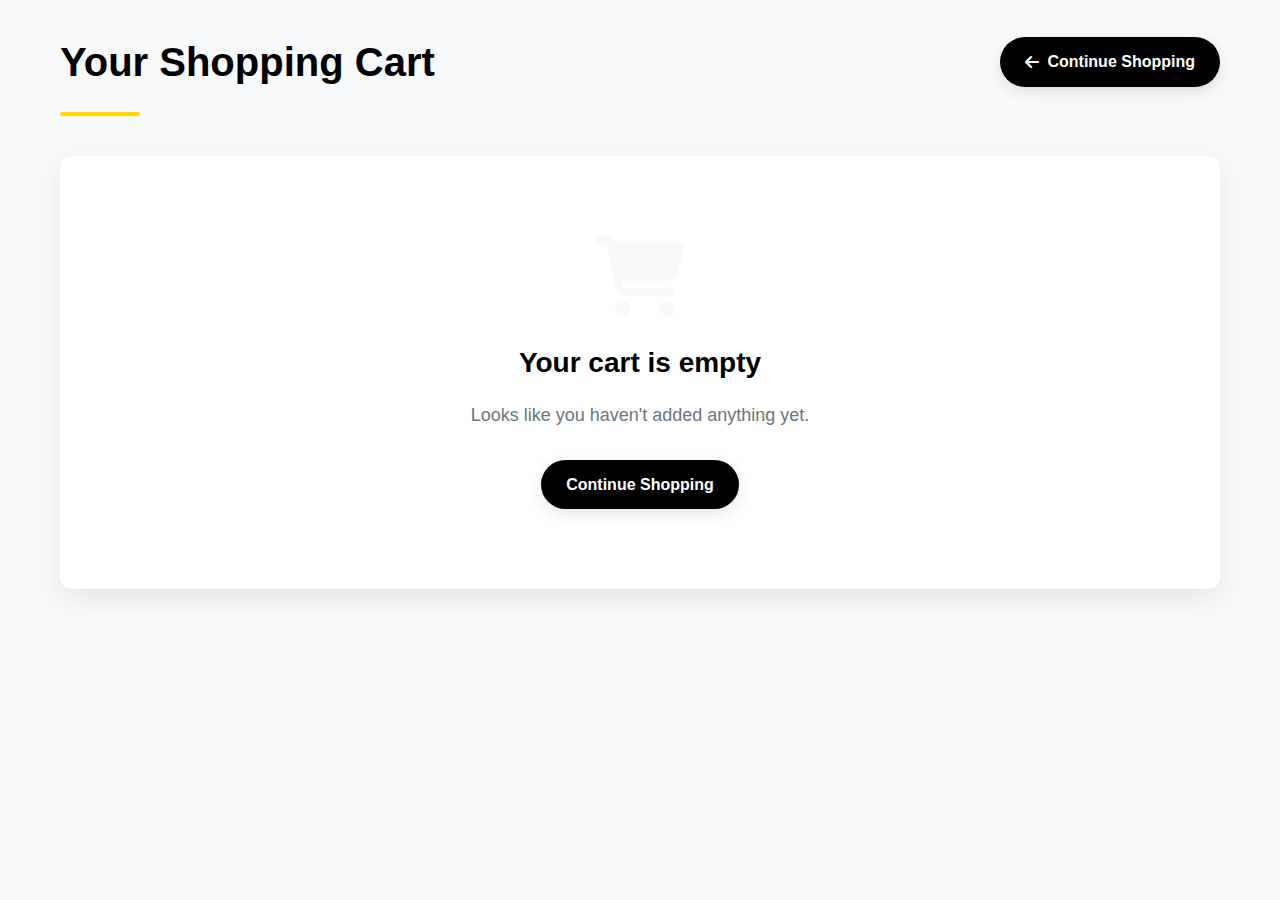
<file: shopping-cart/cart.html>
<!DOCTYPE html>
<html lang="en">
<head>
    <meta charset="UTF-8">
    <meta name="viewport" content="width=device-width, initial-scale=1.0">
    <title>Shopping Cart - ShopEasy</title>
    <link rel="stylesheet" href="https://cdnjs.cloudflare.com/ajax/libs/font-awesome/6.4.0/css/all.min.css">
    <style>
        :root {
            --primary: #000000;
            --secondary: #FFD700; /* Gold */
            --accent: #4A90E2;
            --light: #F8F9FA;
            --dark: #212529;
            --gray: #6C757D;
            --success: #28A745;
            --danger: #DC3545;
            --border-radius: 12px;
            --shadow: 0 10px 30px rgba(0, 0, 0, 0.08);
            --transition: all 0.3s ease;
        }

        * {
            margin: 0;
            padding: 0;
            box-sizing: border-box;
        }

        body {
            font-family: 'Inter', -apple-system, BlinkMacSystemFont, 'Segoe UI', Roboto, sans-serif;
            background-color: #f8f9fa;
            color: var(--dark);
            line-height: 1.6;
        }

        .container {
            max-width: 1200px;
            margin: 0 auto;
            padding: 30px 20px;
        }

        /* Enhanced Header */
        .cart-header {
            display: flex;
            justify-content: space-between;
            align-items: center;
            margin-bottom: 40px;
            padding-bottom: 20px;
            border-bottom: 2px solid var(--light);
        }

        .cart-title {
            font-size: 2.5rem;
            font-weight: 800;
            color: var(--primary);
            position: relative;
        }

        .cart-title::after {
            content: '';
            position: absolute;
            bottom: -22px;
            left: 0;
            width: 80px;
            height: 4px;
            background: var(--secondary);
            border-radius: 2px;
        }

        .continue-shopping {
            background: var(--primary);
            color: white;
            border: none;
            padding: 12px 25px;
            border-radius: 30px;
            font-weight: 600;
            text-decoration: none;
            display: inline-flex;
            align-items: center;
            gap: 8px;
            transition: var(--transition);
            box-shadow: 0 5px 15px rgba(0, 0, 0, 0.1);
        }

        .continue-shopping:hover {
            background: var(--secondary);
            color: var(--primary);
            transform: translateY(-2px);
            box-shadow: 0 8px 20px rgba(0, 0, 0, 0.15);
        }

        /* Enhanced Cart Layout */
        .cart-container {
            display: grid;
            grid-template-columns: 2fr 1fr;
            gap: 40px;
            margin-bottom: 40px;
        }

        @media (max-width: 992px) {
            .cart-container {
                grid-template-columns: 1fr;
                gap: 30px;
            }
        }

        /* Enhanced Cart Items */
        .cart-items {
            background: #ffffff;
            border-radius: var(--border-radius);
            padding: 30px;
            box-shadow: var(--shadow);
        }

        .cart-item {
            display: flex;
            align-items: center;
            gap: 20px;
            padding: 25px 0;
            border-bottom: 1px solid var(--light);
            position: relative;
            transition: var(--transition);
        }

        .cart-item:last-child {
            border-bottom: none;
        }

        .cart-item:hover {
            background-color: #fafafa;
            border-radius: var(--border-radius);
            padding: 25px;
        }

        .item-image-wrapper {
            width: 120px;
            height: 120px;
            border-radius: var(--border-radius);
            overflow: hidden;
            flex-shrink: 0;
            background: var(--light);
            display: flex;
            align-items: center;
            justify-content: center;
            box-shadow: 0 5px 15px rgba(0, 0, 0, 0.05);
        }

        .item-image-wrapper img {
            width: 100%;
            height: 100%;
            object-fit: cover;
        }

        .item-details {
            flex-grow: 1;
        }

        .item-details h3 {
            font-size: 18px;
            color: var(--primary);
            margin-bottom: 10px;
            font-weight: 700;
        }

        .item-price {
            font-size: 20px;
            color: var(--secondary);
            font-weight: 700;
            margin-bottom: 15px;
        }

        .quantity-control {
            display: flex;
            align-items: center;
            gap: 15px;
            background-color: var(--light);
            padding: 8px 16px;
            border-radius: 30px;
            width: fit-content;
        }

        .quantity-btn {
            background-color: var(--primary);
            color: #ffffff;
            border: none;
            width: 32px;
            height: 32px;
            border-radius: 50%;
            display: flex;
            align-items: center;
            justify-content: center;
            cursor: pointer;
            font-size: 14px;
            font-weight: bold;
            transition: var(--transition);
        }

        .quantity-btn:hover {
            background-color: var(--secondary);
            color: var(--primary);
            transform: scale(1.1);
        }

        .quantity {
            font-size: 16px;
            font-weight: 600;
            min-width: 30px;
            text-align: center;
        }

        .remove-item {
            color: var(--danger);
            font-size: 18px;
            cursor: pointer;
            padding: 10px;
            transition: var(--transition);
            border-radius: 50%;
        }

        .remove-item:hover {
            background-color: rgba(220, 53, 69, 0.1);
            transform: scale(1.2);
        }

        /* Enhanced Cart Summary */
        .cart-summary {
            background: #ffffff;
            border-radius: var(--border-radius);
            padding: 30px;
            box-shadow: var(--shadow);
            height: fit-content;
            position: sticky;
            top: 30px;
        }

        .cart-summary h2 {
            color: var(--primary);
            font-size: 24px;
            margin-bottom: 25px;
            font-weight: 700;
            text-align: center;
            position: relative;
            padding-bottom: 15px;
        }

        .cart-summary h2::after {
            content: '';
            position: absolute;
            bottom: 0;
            left: 50%;
            transform: translateX(-50%);
            width: 60px;
            height: 3px;
            background: var(--secondary);
        }

        .summary-line {
            display: flex;
            justify-content: space-between;
            align-items: center;
            margin-bottom: 15px;
            font-size: 16px;
        }

        .summary-line.total {
            border-top: 2px solid var(--light);
            padding-top: 15px;
            margin-top: 20px;
            font-size: 18px;
        }

        .summary-value {
            font-weight: 600;
            color: var(--primary);
        }

        .total-value {
            color: var(--secondary);
            font-size: 24px;
            font-weight: 700;
        }

        .checkout-btn {
            width: 100%;
            background: var(--secondary);
            color: var(--primary);
            border: none;
            padding: 16px;
            border-radius: var(--border-radius);
            font-size: 18px;
            font-weight: 700;
            cursor: pointer;
            margin-top: 25px;
            transition: var(--transition);
            display: flex;
            justify-content: center;
            align-items: center;
            gap: 10px;
            box-shadow: 0 5px 15px rgba(255, 215, 0, 0.3);
        }

        .checkout-btn:hover {
            transform: translateY(-3px);
            box-shadow: 0 10px 25px rgba(255, 215, 0, 0.4);
        }

        /* Enhanced Promo Code Section */
        .promo-code-section {
            background: #ffffff;
            border-radius: var(--border-radius);
            padding: 30px;
            margin-bottom: 40px;
            box-shadow: var(--shadow);
            display: flex;
            gap: 15px;
            align-items: center;
        }

        #promo-code-input {
            flex-grow: 1;
            padding: 14px 20px;
            border: 2px solid var(--light);
            border-radius: var(--border-radius);
            font-size: 16px;
            transition: var(--transition);
        }

        #promo-code-input:focus {
            outline: none;
            border-color: var(--secondary);
            box-shadow: 0 0 0 3px rgba(255, 215, 0, 0.1);
        }

        #apply-promo-btn {
            background-color: var(--primary);
            color: #ffffff;
            border: none;
            padding: 14px 25px;
            border-radius: var(--border-radius);
            font-weight: 600;
            cursor: pointer;
            transition: var(--transition);
        }

        #apply-promo-btn:hover {
            background-color: var(--secondary);
            color: var(--primary);
            transform: translateY(-2px);
        }

        #promo-message {
            margin-top: 15px;
            padding: 12px;
            border-radius: var(--border-radius);
            font-weight: 600;
            text-align: center;
        }

        .success {
            background-color: rgba(40, 167, 69, 0.1);
            color: var(--success);
            border: 1px solid rgba(40, 167, 69, 0.2);
        }

        .error {
            background-color: rgba(220, 53, 69, 0.1);
            color: var(--danger);
            border: 1px solid rgba(220, 53, 69, 0.2);
        }

        /* Enhanced Checkout Form */
        .checkout-form-section {
            background: #ffffff;
            border-radius: var(--border-radius);
            padding: 40px;
            box-shadow: var(--shadow);
        }

        .checkout-form-section h2 {
            color: var(--primary);
            font-size: 28px;
            margin-bottom: 30px;
            text-align: center;
            font-weight: 700;
            position: relative;
            padding-bottom: 15px;
        }

        .checkout-form-section h2::after {
            content: '';
            position: absolute;
            bottom: 0;
            left: 50%;
            transform: translateX(-50%);
            width: 80px;
            height: 3px;
            background: var(--secondary);
        }

        .customer-info-form {
            display: grid;
            grid-template-columns: repeat(auto-fit, minmax(300px, 1fr));
            gap: 25px;
        }

        .form-group {
            display: flex;
            flex-direction: column;
        }

        .form-group label {
            font-weight: 600;
            color: var(--primary);
            margin-bottom: 10px;
            font-size: 16px;
        }

        .form-group input {
            padding: 14px 18px;
            border: 2px solid var(--light);
            border-radius: var(--border-radius);
            font-size: 16px;
            transition: var(--transition);
            background-color: #ffffff;
        }

        .form-group input:focus {
            outline: none;
            border-color: var(--secondary);
            box-shadow: 0 0 0 3px rgba(255, 215, 0, 0.1);
        }

        .form-group input:invalid {
            border-color: var(--danger);
        }

        .submit-btn {
            grid-column: 1 / -1;
            background: var(--secondary);
            color: var(--primary);
            border: none;
            padding: 16px;
            border-radius: var(--border-radius);
            font-size: 18px;
            font-weight: 700;
            cursor: pointer;
            margin-top: 20px;
            transition: var(--transition);
            display: flex;
            justify-content: center;
            align-items: center;
            gap: 10px;
            box-shadow: 0 5px 15px rgba(255, 215, 0, 0.3);
        }

        .submit-btn:hover {
            transform: translateY(-3px);
            box-shadow: 0 10px 25px rgba(255, 215, 0, 0.4);
        }

        /* Enhanced Empty Cart State */
        .empty-cart {
            text-align: center;
            padding: 80px 30px;
            background: #ffffff;
            border-radius: var(--border-radius);
            box-shadow: var(--shadow);
            grid-column: 1 / -1;
        }

        .empty-cart i {
            font-size: 5rem;
            color: var(--light);
            margin-bottom: 25px;
        }

        .empty-cart h3 {
            color: var(--primary);
            font-size: 28px;
            margin-bottom: 15px;
            font-weight: 700;
        }

        .empty-cart p {
            color: var(--gray);
            font-size: 18px;
            margin-bottom: 30px;
        }

        /* Loading Animation */
        .loading {
            opacity: 0.6;
            pointer-events: none;
        }

        .spinner {
            border: 2px solid #f3f3f3;
            border-top: 2px solid var(--secondary);
            border-radius: 50%;
            width: 20px;
            height: 20px;
            animation: spin 1s linear infinite;
            margin: 0 auto;
        }

        @keyframes spin {
            0% { transform: rotate(0deg); }
            100% { transform: rotate(360deg); }
        }

        /* Mobile Responsiveness */
        @media (max-width: 768px) {
            .cart-header {
                flex-direction: column;
                align-items: flex-start;
                gap: 20px;
            }
            
            .cart-item {
                flex-direction: column;
                align-items: flex-start;
                gap: 15px;
                text-align: center;
            }
            
            .item-image-wrapper {
                align-self: center;
            }
            
            .quantity-control {
                align-self: center;
            }
            
            .remove-item {
                position: absolute;
                top: 20px;
                right: 0;
            }
            
            .promo-code-section {
                flex-direction: column;
                align-items: stretch;
            }
            
            .customer-info-form {
                grid-template-columns: 1fr;
            }
        }

        @media (max-width: 576px) {
            .container {
                padding: 20px 15px;
            }
            
            .cart-title {
                font-size: 2rem;
            }
            
            .cart-items, .cart-summary, .promo-code-section, .checkout-form-section {
                padding: 20px;
            }
            
            .checkout-form-section {
                padding: 25px 20px;
            }
        }
    </style>
</head>
<body>
    <div class="container">
        <div class="cart-header">
            <h1 class="cart-title">Your Shopping Cart</h1>
            <a href="category.html" class="continue-shopping">
                <i class="fas fa-arrow-left"></i> Continue Shopping
            </a>
        </div>
        
        <div class="cart-container" id="cart-container">
            <!-- Cart items will be dynamically inserted here -->
        </div>

        <div class="promo-code-section">
            <input type="text" id="promo-code-input" placeholder="Enter promo code">
            <button id="apply-promo-btn">Apply</button>
        </div>
        <div id="promo-message"></div>

        <section class="checkout-form-section">
            <h2>Customer Information</h2>
            <form class="customer-info-form" id="customer-form">
                <div class="form-group">
                    <label for="full-name">Full Name *</label>
                    <input type="text" id="full-name" name="full-name" required>
                </div>
                <div class="form-group">
                    <label for="email">Email Address *</label>
                    <input type="email" id="email" name="email" required>
                </div>
                <div class="form-group">
                    <label for="phone">Phone Number *</label>
                    <input type="tel" id="phone" name="phone" required>
                </div>
                <div class="form-group">
                    <label for="address">Shipping Address *</label>
                    <input type="text" id="address" name="address" required>
                </div>
                <div class="form-group">
                    <label for="city">City *</label>
                    <input type="text" id="city" name="city" required>
                </div>
                <div class="form-group">
                    <label for="zip-code">Zip/Postal Code *</label>
                    <input type="text" id="zip-code" name="zip-code" required>
                </div>
                <div class="form-group">
                    <label for="country">Country *</label>
                    <input type="text" id="country" name="country" required>
                </div>
                <button type="submit" class="submit-btn">
                    <i class="fas fa-lock"></i> Proceed to Payment
                </button>
            </form>
        </section>
    </div>

    <script>
        // Enhanced JavaScript for cart page
        document.addEventListener('DOMContentLoaded', function() {
            // --- DATA & CONFIG ---
            let cart = {
                items: JSON.parse(localStorage.getItem('cart')) || [],
                shipping: 2000,
                discount: 0
            };

            const promoCodes = {
                'SAVE10': 0.10,
                'WELCOME20': 0.20,
                'NEWUSER': 0.50,
                'STUDENT': 0.25
            };

            // --- HELPER FUNCTIONS ---
            function saveCartToStorage() {
                localStorage.setItem('cart', JSON.stringify(cart.items));
            }

            function formatCurrency(amount) {
                return `₦${Math.round(amount).toLocaleString()}`;
            }

            // --- CORE LOGIC ---
            function calculateTotals() {
                const subtotal = cart.items.reduce((sum, item) => sum + (item.price * item.quantity), 0);
                const discountAmount = subtotal * cart.discount;
                const total = subtotal - discountAmount + cart.shipping;
                return { subtotal, discountAmount, total };
            }

            function updateSummary() {
                const { subtotal, discountAmount, total } = calculateTotals();
                
                document.querySelector('.subtotal').textContent = formatCurrency(subtotal);
                document.querySelector('.shipping').textContent = formatCurrency(cart.shipping);
                document.querySelector('.total-value').textContent = formatCurrency(total);
                
                const existingDiscount = document.querySelector('.discount-line');
                if (cart.discount > 0) {
                    const discountText = `-${formatCurrency(discountAmount)}`;
                    if (!existingDiscount) {
                        const discountLine = document.createElement('div');
                        discountLine.className = 'summary-line discount-line';
                        discountLine.innerHTML = `<p>Discount:</p><p class="summary-value" style="color: var(--success);">${discountText}</p>`;
                        document.querySelector('.summary-line.total').before(discountLine);
                    } else {
                        existingDiscount.querySelector('.summary-value').textContent = discountText;
                    }
                } else if (existingDiscount) {
                    existingDiscount.remove();
                }
            }

            // --- RENDERING ---
            function renderCartItems() {
                const cartItemsContainer = document.getElementById('cart-container');
                cartItemsContainer.innerHTML = ''; // Clear old items

                if (cart.items.length === 0) {
                    showEmptyCart();
                    return;
                }

                // Create cart items section
                const cartItemsHTML = `
                    <div class="cart-items" id="cart-items">
                        ${cart.items.map(item => `
                            <div class="cart-item" data-product-id="${item.id}">
                                <div class="item-image-wrapper">
                                    <img src="${item.image || ''}" alt="${item.name}">
                                </div>
                                <div class="item-details">
                                    <h3>${item.name}</h3>
                                    <p class="item-price">${formatCurrency(item.price)}</p>
                                    <div class="quantity-control">
                                        <button class="quantity-btn minus" aria-label="Decrease quantity">-</button>
                                        <span class="quantity">${item.quantity}</span>
                                        <button class="quantity-btn plus" aria-label="Increase quantity">+</button>
                                    </div>
                                </div>
                                <i class="fas fa-trash-alt remove-item" aria-label="Remove item"></i>
                            </div>
                        `).join('')}
                    </div>

                    <div class="cart-summary">
                        <h2>Order Summary</h2>
                        <div class="summary-line">
                            <p>Subtotal:</p>
                            <p class="summary-value subtotal">${formatCurrency(calculateTotals().subtotal)}</p>
                        </div>
                        <div class="summary-line">
                            <p>Shipping:</p>
                            <p class="summary-value shipping">${formatCurrency(cart.shipping)}</p>
                        </div>
                        <div class="summary-line total">
                            <h3>Total:</h3>
                            <h3 class="summary-value total-value">${formatCurrency(calculateTotals().total)}</h3>
                        </div>
                        <button class="checkout-btn" onclick="scrollToCheckout()">
                            <i class="fas fa-lock"></i> Proceed to Checkout
                        </button>
                    </div>
                `;

                cartItemsContainer.innerHTML = cartItemsHTML;
                
                // RE-ATTACH EVENT LISTENERS AFTER RENDERING
                attachCartEventListeners();
            }

            function showEmptyCart() {
                const cartContainer = document.getElementById('cart-container');
                cartContainer.innerHTML = `
                    <div class="empty-cart">
                        <i class="fas fa-shopping-cart"></i>
                        <h3>Your cart is empty</h3>
                        <p>Looks like you haven't added anything yet.</p>
                        <a href="category.html" class="continue-shopping">Continue Shopping</a>
                    </div>
                `;
                document.querySelector('.promo-code-section').style.display = 'none';
                document.querySelector('.checkout-form-section').style.display = 'none';
            }

            // ATTACH EVENT LISTENERS TO CART BUTTONS
            function attachCartEventListeners() {
                // Plus buttons
                document.querySelectorAll('.quantity-btn.plus').forEach(btn => {
                    btn.addEventListener('click', function(e) {
                        e.preventDefault();
                        const cartItem = this.closest('.cart-item');
                        const productId = cartItem.dataset.productId;
                        
                        const item = cart.items.find(i => String(i.id) === String(productId));
                        if (item) {
                            item.quantity++;
                            saveCartToStorage();
                            renderCartItems();
                            updateSummary();
                        }
                    });
                });

                // Minus buttons
                document.querySelectorAll('.quantity-btn.minus').forEach(btn => {
                    btn.addEventListener('click', function(e) {
                        e.preventDefault();
                        const cartItem = this.closest('.cart-item');
                        const productId = cartItem.dataset.productId;
                        
                        const item = cart.items.find(i => String(i.id) === String(productId));
                        if (item && item.quantity > 1) {
                            item.quantity--;
                            saveCartToStorage();
                            renderCartItems();
                            updateSummary();
                        }
                    });
                });

                // Remove buttons
                document.querySelectorAll('.remove-item').forEach(btn => {
                    btn.addEventListener('click', function(e) {
                        e.preventDefault();
                        const cartItem = this.closest('.cart-item');
                        const productId = cartItem.dataset.productId;
                        
                        cart.items = cart.items.filter(i => String(i.id) !== String(productId));
                        saveCartToStorage();
                        renderCartItems();
                        updateSummary();
                    });
                });
            }

            // --- ACTION FUNCTIONS ---
            function applyPromoCode() {
                const promoInput = document.getElementById('promo-code-input');
                const promoMessage = document.getElementById('promo-message');
                const code = promoInput.value.trim().toUpperCase();

                if (code && promoCodes[code]) {
                    cart.discount = promoCodes[code];
                    promoMessage.className = 'success';
                    promoMessage.textContent = `Success! ${(cart.discount * 100)}% discount applied.`;
                    promoInput.disabled = true;
                    document.getElementById('apply-promo-btn').textContent = 'Applied';
                    updateSummary();
                } else if (code) {
                    promoMessage.className = 'error';
                    promoMessage.textContent = 'Invalid promo code.';
                } else {
                    promoMessage.className = 'error';
                    promoMessage.textContent = 'Please enter a promo code.';
                }

                // Clear error messages after 3 seconds
                if (promoMessage.className === 'error') {
                    setTimeout(() => {
                        promoMessage.textContent = '';
                        promoMessage.className = '';
                    }, 3000);
                }
            }

            // Scroll to checkout form
            function scrollToCheckout() {
                document.querySelector('.checkout-form-section').scrollIntoView({ 
                    behavior: 'smooth' 
                });
            }

            function handleFormSubmission(event) {
                event.preventDefault();
                const submitButton = event.target.querySelector('button[type="submit"]');
                const originalText = submitButton.innerHTML;
                submitButton.disabled = true;
                submitButton.innerHTML = '<div class="spinner"></div> Processing...';

                setTimeout(() => {
                    alert('Thank you! Your order has been placed successfully.');
                    
                    // Clear cart and reset page
                    cart.items = [];
                    cart.discount = 0;
                    saveCartToStorage();
                    
                    document.getElementById('customer-form').reset();
                    renderCartItems();
                    updateSummary();
                    
                    // Reset button and promo section
                    submitButton.disabled = false;
                    submitButton.innerHTML = originalText;
                    
                    // Reset promo code section
                    document.getElementById('promo-code-input').disabled = false;
                    document.getElementById('promo-code-input').value = '';
                    document.getElementById('apply-promo-btn').textContent = 'Apply';
                    document.getElementById('promo-message').textContent = '';
                    document.getElementById('promo-message').className = '';

                }, 2000);
            }
            
            // --- INITIALIZATION & EVENT LISTENERS ---
            renderCartItems();
            
            // Event Listener for Promo Code
            const promoBtn = document.getElementById('apply-promo-btn');
            if (promoBtn) {
                promoBtn.addEventListener('click', function(e) {
                    e.preventDefault();
                    applyPromoCode();
                });
            }

            // Allow Enter key for promo code
            const promoInput = document.getElementById('promo-code-input');
            if (promoInput) {
                promoInput.addEventListener('keypress', function(e) {
                    if (e.key === 'Enter') {
                        e.preventDefault();
                        applyPromoCode();
                    }
                });
            }

            // Event Listener for Form Submission
            const customerForm = document.getElementById('customer-form');
            if (customerForm) {
                customerForm.addEventListener('submit', handleFormSubmission);
            }

            // Make scrollToCheckout available globally
            window.scrollToCheckout = scrollToCheckout;
        });
    </script>
</body>
</html>
</file>
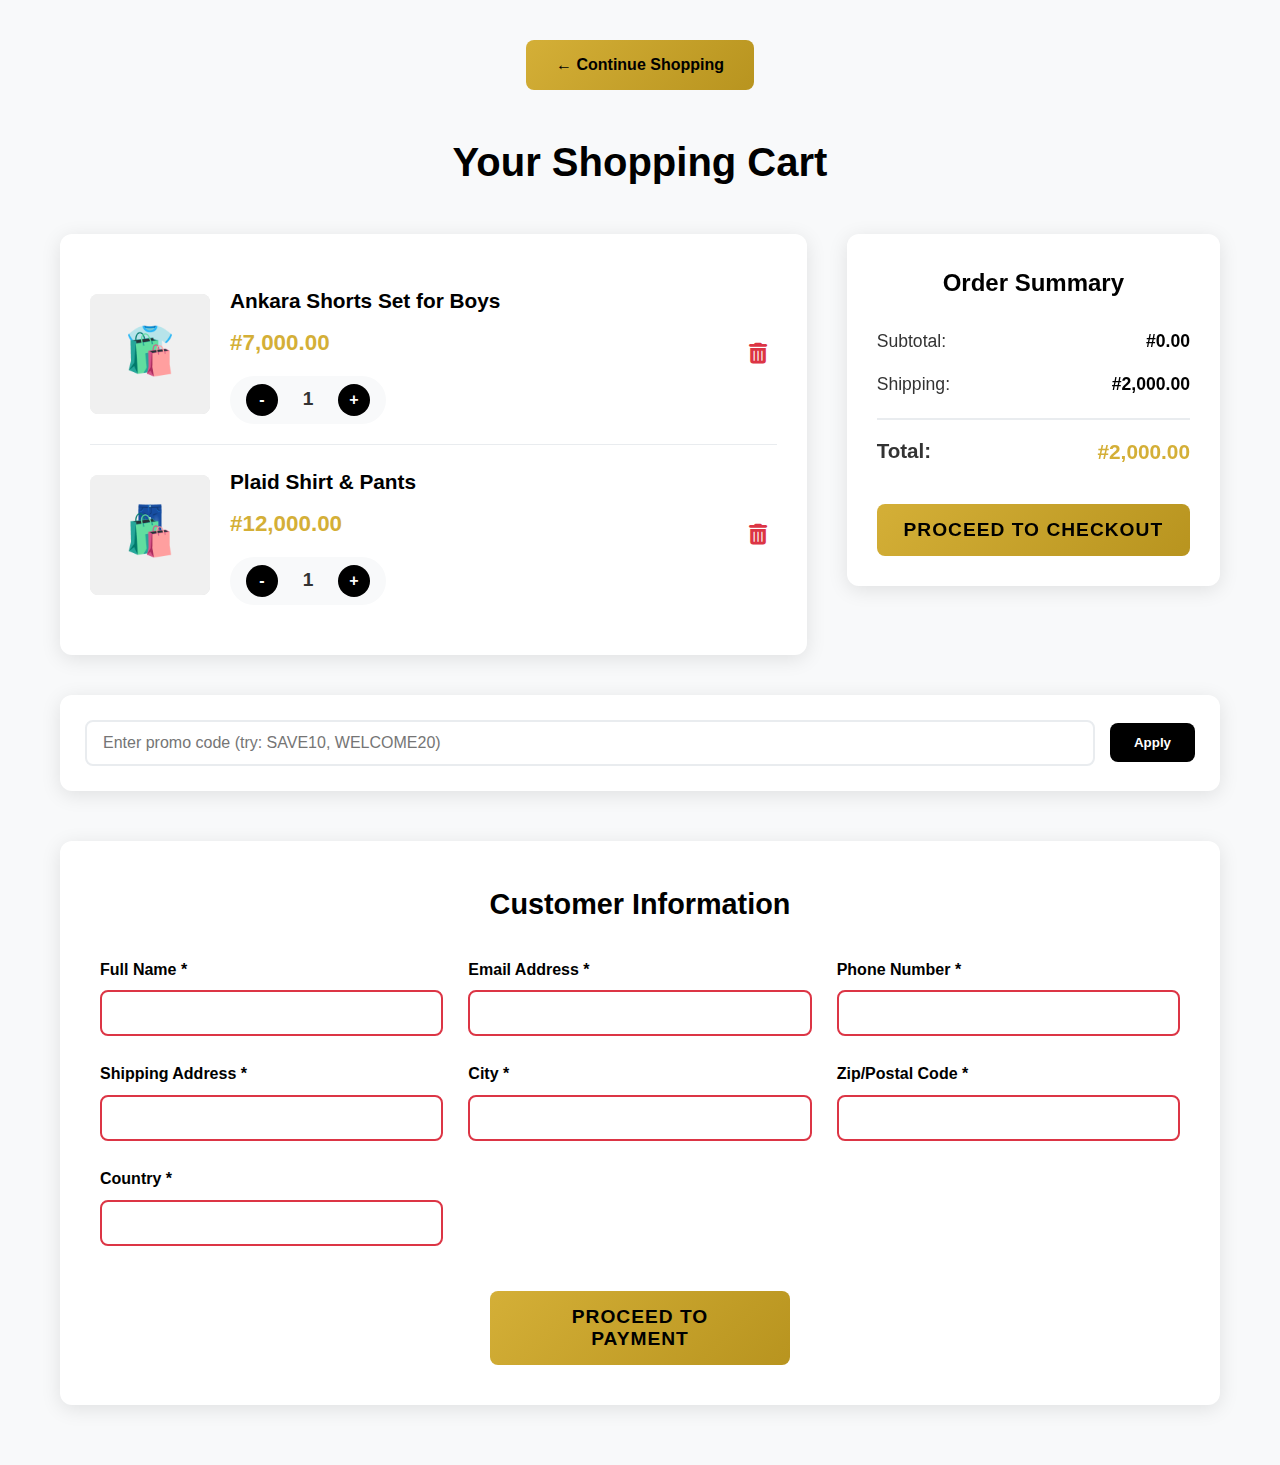
<file: shopping-cart/images/cart.html>
<!DOCTYPE html>
<html lang="en">
<head>
    <meta charset="UTF-8">
    <meta name="viewport" content="width=device-width, initial-scale=1.0">
    <title>Shopping Cart - TechHub</title>
    <link rel="stylesheet" href="https://cdnjs.cloudflare.com/ajax/libs/font-awesome/6.4.0/css/all.min.css">
    <style>
        * {
            margin: 0;
            padding: 0;
            box-sizing: border-box;
        }

        body {
            font-family: -apple-system, BlinkMacSystemFont, 'Segoe UI', Roboto, sans-serif;
            background-color: #ffffff;
            color: #333;
            line-height: 1.6;
        }

        .container {
            max-width: 1200px;
            margin: 0 auto;
            padding: 20px;
        }

        .cart-page-main {
            min-height: 100vh;
            background-color: #f8f9fa;
            padding: 40px 0;
        }

        .cart-page-main h1 {
            text-align: center;
            color: #000000;
            font-size: 2.5rem;
            margin-bottom: 40px;
            font-weight: 700;
        }

        .cart-container {
            display: grid;
            grid-template-columns: 2fr 1fr;
            gap: 40px;
            margin-bottom: 40px;
        }

        @media (max-width: 768px) {
            .cart-container {
                grid-template-columns: 1fr;
                gap: 20px;
            }
        }

        /* Cart Items Styling */
        .cart-items {
            background: #ffffff;
            border-radius: 12px;
            padding: 30px;
            box-shadow: 0 4px 20px rgba(0, 0, 0, 0.1);
        }

        .cart-item {
            display: flex;
            align-items: center;
            gap: 20px;
            padding: 20px 0;
            border-bottom: 1px solid #e9ecef;
            position: relative;
            transition: all 0.3s ease;
        }

        .cart-item:hover {
            background-color: #f8f9fa;
            border-radius: 8px;
            padding: 20px;
        }

        .cart-item:last-child {
            border-bottom: none;
        }

        .item-image-wrapper {
            width: 120px;
            height: 120px;
            border-radius: 8px;
            overflow: hidden;
            flex-shrink: 0;
            background: linear-gradient(135deg, #f0f0f0 0%, #e0e0e0 100%);
            display: flex;
            align-items: center;
            justify-content: center;
        }

        .item-image-wrapper img {
            width: 100%;
            height: 100%;
            object-fit: cover;
        }

        .item-image-wrapper::after {
            content: "🛍️";
            font-size: 40px;
            position: absolute;
            color: #999;
        }

        .item-details {
            flex-grow: 1;
        }

        .item-details h3 {
            font-size: 1.3rem;
            color: #000000;
            margin-bottom: 8px;
            font-weight: 600;
        }

        .item-price {
            font-size: 1.4rem;
            color: #d4af37;
            font-weight: bold;
            margin-bottom: 15px;
        }

        .quantity-control {
            display: flex;
            align-items: center;
            gap: 15px;
            background-color: #f8f9fa;
            padding: 8px 16px;
            border-radius: 25px;
            width: fit-content;
        }

        .quantity-btn {
            background-color: #000000;
            color: #ffffff;
            border: none;
            width: 32px;
            height: 32px;
            border-radius: 50%;
            display: flex;
            align-items: center;
            justify-content: center;
            cursor: pointer;
            font-size: 16px;
            font-weight: bold;
            transition: all 0.3s ease;
        }

        .quantity-btn:hover {
            background-color: #333333;
            transform: scale(1.1);
        }

        .quantity {
            font-size: 1.2rem;
            font-weight: bold;
            min-width: 30px;
            text-align: center;
        }

        .remove-item {
            color: #dc3545;
            font-size: 1.3rem;
            cursor: pointer;
            padding: 10px;
            transition: all 0.3s ease;
            border-radius: 50%;
        }

        .remove-item:hover {
            background-color: #ffe6e6;
            transform: scale(1.2);
        }

        /* Cart Summary Styling */
        .cart-summary {
            background: #ffffff;
            border-radius: 12px;
            padding: 30px;
            box-shadow: 0 4px 20px rgba(0, 0, 0, 0.1);
            height: fit-content;
            position: sticky;
            top: 20px;
        }

        .cart-summary h2 {
            color: #000000;
            font-size: 1.5rem;
            margin-bottom: 25px;
            font-weight: 700;
            text-align: center;
        }

        .summary-line {
            display: flex;
            justify-content: space-between;
            align-items: center;
            margin-bottom: 15px;
            font-size: 1.1rem;
        }

        .summary-line.total {
            border-top: 2px solid #e9ecef;
            padding-top: 15px;
            margin-top: 20px;
        }

        .summary-value {
            font-weight: bold;
            color: #000000;
        }

        .total-value {
            color: #d4af37;
            font-size: 1.3rem;
        }

        .checkout-btn {
            width: 100%;
            background: linear-gradient(135deg, #d4af37 0%, #b8941f 100%);
            color: #000000;
            border: none;
            padding: 15px;
            border-radius: 8px;
            font-size: 1.2rem;
            font-weight: bold;
            cursor: pointer;
            margin-top: 20px;
            transition: all 0.3s ease;
            text-transform: uppercase;
            letter-spacing: 1px;
        }

        .checkout-btn:hover {
            transform: translateY(-2px);
            box-shadow: 0 8px 25px rgba(212, 175, 55, 0.4);
        }

        /* Promo Code Section */
        .promo-code-section {
            background: #ffffff;
            border-radius: 12px;
            padding: 25px;
            margin-bottom: 30px;
            box-shadow: 0 4px 20px rgba(0, 0, 0, 0.1);
            display: flex;
            gap: 15px;
            align-items: center;
        }

        #promo-code-input {
            flex-grow: 1;
            padding: 12px 16px;
            border: 2px solid #e9ecef;
            border-radius: 8px;
            font-size: 1rem;
            transition: all 0.3s ease;
        }

        #promo-code-input:focus {
            outline: none;
            border-color: #d4af37;
            box-shadow: 0 0 0 3px rgba(212, 175, 55, 0.1);
        }

        #apply-promo-btn {
            background-color: #000000;
            color: #ffffff;
            border: none;
            padding: 12px 24px;
            border-radius: 8px;
            font-weight: bold;
            cursor: pointer;
            transition: all 0.3s ease;
        }

        #apply-promo-btn:hover {
            background-color: #333333;
            transform: translateY(-1px);
        }

        #promo-message {
            margin-top: 10px;
            padding: 10px;
            border-radius: 6px;
            font-weight: bold;
            text-align: center;
        }

        .success {
            background-color: #d4edda;
            color: #155724;
            border: 1px solid #c3e6cb;
        }

        .error {
            background-color: #f8d7da;
            color: #721c24;
            border: 1px solid #f5c6cb;
        }

        /* Checkout Form Styling */
        .checkout-form-section {
            background: #ffffff;
            border-radius: 12px;
            padding: 40px;
            box-shadow: 0 4px 20px rgba(0, 0, 0, 0.1);
        }

        .checkout-form-section h2 {
            color: #000000;
            font-size: 1.8rem;
            margin-bottom: 30px;
            text-align: center;
            font-weight: 700;
        }

        .customer-info-form {
            display: grid;
            grid-template-columns: repeat(auto-fit, minmax(300px, 1fr));
            gap: 25px;
        }

        .form-group {
            display: flex;
            flex-direction: column;
        }

        .form-group label {
            font-weight: 600;
            color: #000000;
            margin-bottom: 8px;
            font-size: 1rem;
        }

        .form-group input {
            padding: 12px 16px;
            border: 2px solid #e9ecef;
            border-radius: 8px;
            font-size: 1rem;
            transition: all 0.3s ease;
            background-color: #ffffff;
        }

        .form-group input:focus {
            outline: none;
            border-color: #d4af37;
            box-shadow: 0 0 0 3px rgba(212, 175, 55, 0.1);
        }

        .form-group input:invalid {
            border-color: #dc3545;
        }

        .peculiar-btn-1 {
            grid-column: 1 / -1;
            background: linear-gradient(135deg, #d4af37 0%, #b8941f 100%);
            color: #000000;
            border: none;
            padding: 15px 40px;
            border-radius: 8px;
            font-size: 1.2rem;
            font-weight: bold;
            cursor: pointer;
            margin-top: 20px;
            transition: all 0.3s ease;
            text-transform: uppercase;
            letter-spacing: 1px;
            justify-self: center;
            width: 300px;
        }

        .peculiar-btn-1:hover {
            transform: translateY(-2px);
            box-shadow: 0 8px 25px rgba(212, 175, 55, 0.4);
        }

        /* Empty Cart State */
        .empty-cart {
            text-align: center;
            padding: 60px 20px;
            background: #ffffff;
            border-radius: 12px;
            box-shadow: 0 4px 20px rgba(0, 0, 0, 0.1);
        }

        .empty-cart i {
            font-size: 4rem;
            color: #ccc;
            margin-bottom: 20px;
        }

        .empty-cart h3 {
            color: #000000;
            font-size: 1.5rem;
            margin-bottom: 15px;
        }

        .empty-cart p {
            color: #666;
            font-size: 1.1rem;
            margin-bottom: 30px;
        }

        .continue-shopping {
            background: linear-gradient(135deg, #d4af37 0%, #b8941f 100%);
            color: #000000;
            border: none;
            padding: 12px 30px;
            border-radius: 8px;
            font-weight: bold;
            text-decoration: none;
            display: inline-block;
            transition: all 0.3s ease;
        }

        .continue-shopping:hover {
            transform: translateY(-2px);
            box-shadow: 0 8px 25px rgba(212, 175, 55, 0.4);
        }

        /* Loading Animation */
        .loading {
            opacity: 0.6;
            pointer-events: none;
        }

        .spinner {
            border: 2px solid #f3f3f3;
            border-top: 2px solid #d4af37;
            border-radius: 50%;
            width: 20px;
            height: 20px;
            animation: spin 1s linear infinite;
            margin: 0 auto;
        }

        @keyframes spin {
            0% { transform: rotate(0deg); }
            100% { transform: rotate(360deg); }
        }

        /* Mobile Responsiveness */
        @media (max-width: 768px) {
            .cart-item {
                flex-direction: column;
                align-items: flex-start;
                gap: 15px;
            }

            .item-image-wrapper {
                width: 100px;
                height: 100px;
            }

            .promo-code-section {
                flex-direction: column;
                align-items: stretch;
            }

            .customer-info-form {
                grid-template-columns: 1fr;
            }

            .peculiar-btn-1 {
                width: 100%;
            }
        }
    </style>
</head>
<body>
    <main class="cart-page-main">
        <!-- Add this near your cart title -->
<div style="text-align: center; margin-bottom: 20px;">
    <a href="index.html" class="continue-shopping">← Continue Shopping</a>
</div>
        <div class="container">
            <h1>Your Shopping Cart</h1>
            <div class="cart-container" id="cart-container">
                <div class="cart-items" id="cart-items">
                    <div class="cart-item" data-product-id="1">
                        <div class="item-image-wrapper">
                            <img src="data:image/svg+xml,<svg xmlns='http://www.w3.org/2000/svg' width='120' height='120' viewBox='0 0 120 120'><rect width='120' height='120' fill='%23f0f0f0'/><text x='60' y='65' text-anchor='middle' font-size='40'>👕</text></svg>" alt="Ankara Shorts Set">
                        </div>
                        <div class="item-details">
                            <h3>Ankara Shorts Set for Boys</h3>
                            <p class="item-price" data-price="7000">#7,000.00</p>
                            <div class="quantity-control">
                                <button class="quantity-btn minus">-</button>
                                <span class="quantity">1</span>
                                <button class="quantity-btn plus">+</button>
                            </div>
                        </div>
                        <i class="fa-solid fa-trash-can remove-item"></i>
                    </div>

                    <div class="cart-item" data-product-id="2">
                        <div class="item-image-wrapper">
                            <img src="data:image/svg+xml,<svg xmlns='http://www.w3.org/2000/svg' width='120' height='120' viewBox='0 0 120 120'><rect width='120' height='120' fill='%23f0f0f0'/><text x='60' y='65' text-anchor='middle' font-size='40'>👖</text></svg>" alt="Plaid Shirt & Pants">
                        </div>
                        <div class="item-details">
                            <h3>Plaid Shirt & Pants</h3>
                            <p class="item-price" data-price="12000">#12,000.00</p>
                            <div class="quantity-control">
                                <button class="quantity-btn minus">-</button>
                                <span class="quantity">1</span>
                                <button class="quantity-btn plus">+</button>
                            </div>
                        </div>
                        <i class="fa-solid fa-trash-can remove-item"></i>
                    </div>
                </div>

                <div class="cart-summary">
                    <h2>Order Summary</h2>
                    <div class="summary-line">
                        <p>Subtotal:</p>
                        <p class="summary-value subtotal">#19,000.00</p>
                    </div>
                    <div class="summary-line">
                        <p>Shipping:</p>
                        <p class="summary-value shipping">#2,000.00</p>
                    </div>
                    <div class="summary-line total">
                        <h3>Total:</h3>
                        <h3 class="summary-value total-value">#21,000.00</h3>
                    </div>
                    <button class="checkout-btn" onclick="scrollToCheckout()">Proceed to Checkout</button>
                </div>
            </div>

            <div class="promo-code-section">
                <input type="text" id="promo-code-input" placeholder="Enter promo code (try: SAVE10, WELCOME20)">
                <button id="apply-promo-btn">Apply</button>
            </div>
            <div id="promo-message"></div>

            <section class="checkout-form-section">
                <h2>Customer Information</h2>
                <form class="customer-info-form" id="customer-form">
                    <div class="form-group">
                        <label for="full-name">Full Name *</label>
                        <input type="text" id="full-name" name="full-name" required>
                    </div>
                    <div class="form-group">
                        <label for="email">Email Address *</label>
                        <input type="email" id="email" name="email" required>
                    </div>
                    <div class="form-group">
                        <label for="phone">Phone Number *</label>
                        <input type="tel" id="phone" name="phone" required>
                    </div>
                    <div class="form-group">
                        <label for="address">Shipping Address *</label>
                        <input type="text" id="address" name="address" required>
                    </div>
                    <div class="form-group">
                        <label for="city">City *</label>
                        <input type="text" id="city" name="city" required>
                    </div>
                    <div class="form-group">
                        <label for="zip-code">Zip/Postal Code *</label>
                        <input type="text" id="zip-code" name="zip-code" required>
                    </div>
                    <div class="form-group">
                        <label for="country">Country *</label>
                        <input type="text" id="country" name="country" required>
                    </div>
                    <button type="submit" class="peculiar-btn-1">Proceed to Payment</button>
                </form>
            </section>
        </div>
    </main>

    <script>
        // Cart functionality
        let cart = {
            items: JSON.parse(localStorage.getItem('cart')) || [],
            shipping: 2000,
            discount: 0
        };
        function saveCartToStorage(){
            localStorage.setItem('cart', JSON.stringify(cart.items))
        }

        // Promo codes
        const promoCodes = {
            'SAVE10': 0.10,
            'WELCOME20': 0.20,
            'NEWUSER': 0.15,
            'STUDENT': 0.25
        };

        // Format currency
        function formatCurrency(amount) {
            return `#${amount.toLocaleString()}.00`;
        }

        // Calculate totals
        function calculateTotals() {
            const subtotal = cart.items.reduce((sum, item) => sum + (item.price * item.quantity), 0);
            const discountAmount = subtotal * cart.discount;
            const total = subtotal - discountAmount + cart.shipping;
            
            return { subtotal, discountAmount, total };
        }

        // Update summary display
        function updateSummary() {
            const { subtotal, discountAmount, total } = calculateTotals();
            
            document.querySelector('.subtotal').textContent = formatCurrency(subtotal);
            document.querySelector('.total-value').textContent = formatCurrency(total);
            
            // Handle discount display
            const existingDiscount = document.querySelector('.discount-line');
            if (cart.discount > 0) {
                if (!existingDiscount) {
                    const discountLine = document.createElement('div');
                    discountLine.className = 'summary-line discount-line';
                    discountLine.innerHTML = `
                        <p>Discount:</p>
                        <p class="summary-value discount-value" style="color: #28a745;">-${formatCurrency(discountAmount)}</p>
                    `;
                    document.querySelector('.summary-line.total').before(discountLine);
                } else {
                    existingDiscount.querySelector('.discount-value').textContent = `-${formatCurrency(discountAmount)}`;
                }
            } else if (existingDiscount) {
                existingDiscount.remove();
            }
        }

        // Update quantity
        function updateQuantity(productId, change) {
            const item = cart.items.find(item => item.id === productId);
            if (item) {
                item.quantity = Math.max(1, item.quantity + change);
                
                // Update display
                const cartItem = document.querySelector(`[data-product-id="${productId}"]`);
                cartItem.querySelector('.quantity').textContent = item.quantity;
                
                saveCartToStorage();
                updateSummary();
            }
        }

        // Remove item from cart
        function removeItem(productId) {
            const itemIndex = cart.items.findIndex(item => item.id === productId);
            if (itemIndex > -1) {
                // Add removal animation
                const cartItem = document.querySelector(`[data-product-id="${productId}"]`);
                cartItem.style.animation = 'fadeOut 0.3s ease-out';
                
                setTimeout(() => {
                    cart.items.splice(itemIndex, 1);
                    cartItem.remove();
                    saveCartToStorage();
                    updateSummary();
                    
                    // Show empty cart if no items
                    if (cart.items.length === 0) {
                        showEmptyCart();
                    }
                }, 300);
            }
        }

        // Show empty cart
        function showEmptyCart() {
            document.getElementById('cart-items').innerHTML = `
                <div class="empty-cart">
                    <i class="fas fa-shopping-cart"></i>
                    <h3>Your cart is empty</h3>
                    <p>Looks like you haven't added anything to your cart yet.</p>
                    <a href="#" class="continue-shopping">Continue Shopping</a>
                </div>
            `;
        }

        // Apply promo code
        function applyPromoCode() {
            const promoInput = document.getElementById('promo-code-input');
            const promoMessage = document.getElementById('promo-message');
            const code = promoInput.value.trim().toUpperCase();
            
            if (code && promoCodes[code]) {
                cart.discount = promoCodes[code];
                promoMessage.className = 'success';
                promoMessage.textContent = `Promo code "${code}" applied! You saved ${(cart.discount * 100)}%`;
                promoInput.disabled = true;
                document.getElementById('apply-promo-btn').textContent = 'Applied';
                updateSummary();
            } else if (code) {
                promoMessage.className = 'error';
                promoMessage.textContent = 'Invalid promo code. Please try again.';
            } else {
                promoMessage.className = 'error';
                promoMessage.textContent = 'Please enter a promo code.';
            }
            
            setTimeout(() => {
                if (promoMessage.className === 'error') {
                    promoMessage.textContent = '';
                    promoMessage.className = '';
                }
            }, 3000);
        }

        // Scroll to checkout form
        function scrollToCheckout() {
            document.querySelector('.checkout-form-section').scrollIntoView({ 
                behavior: 'smooth' 
            });
        }

        // Handle form submission
        function handleFormSubmission(e) {
            e.preventDefault();
            
            const formData = new FormData(e.target);
            const customerInfo = Object.fromEntries(formData);
            
            // Add loading state
            const submitButton = e.target.querySelector('button[type="submit"]');
            const originalText = submitButton.textContent;
            submitButton.innerHTML = '<div class="spinner"></div> Processing...';
            submitButton.disabled = true;
            
            // Simulate payment processing
            setTimeout(() => {
                alert(`Thank you ${customerInfo['full-name']}! Your order has been processed.\n\nOrder Total: ${document.querySelector('.total-value').textContent}\n\nYou will receive a confirmation email shortly.`);
                
                // Reset form and cart
                e.target.reset();
                cart.items = [];
                cart.discount = 0;
                showEmptyCart();
                updateSummary();
                
                // Reset button
                submitButton.textContent = originalText;
                submitButton.disabled = false;
                
                // Reset promo code section
                document.getElementById('promo-code-input').disabled = false;
                document.getElementById('promo-code-input').value = '';
                document.getElementById('apply-promo-btn').textContent = 'Apply';
                document.getElementById('promo-message').textContent = '';
                document.getElementById('promo-message').className = '';
                
            }, 2000);
        }

        // Event listeners
        document.addEventListener('DOMContentLoaded', function() {
            // Quantity controls
            document.querySelectorAll('.quantity-btn').forEach(button => {
                button.addEventListener('click', function() {
                    const cartItem = this.closest('.cart-item');
                    const productId = parseInt(cartItem.dataset.productId);
                    const change = this.classList.contains('plus') ? 1 : -1;
                    
                    updateQuantity(productId, change);
                });
            });
            
            // Remove item buttons
            document.querySelectorAll('.remove-item').forEach(button => {
                button.addEventListener('click', function() {
                    const cartItem = this.closest('.cart-item');
                    const productId = parseInt(cartItem.dataset.productId);
                    
                    if (confirm('Are you sure you want to remove this item from your cart?')) {
                        removeItem(productId);
                    }
                });
            });
            
            // Promo code application
            document.getElementById('apply-promo-btn').addEventListener('click', applyPromoCode);
            
            // Allow Enter key to apply promo code
            document.getElementById('promo-code-input').addEventListener('keypress', function(e) {
                if (e.key === 'Enter') {
                    applyPromoCode();
                }
            });
            
            // Form submission
            document.getElementById('customer-form').addEventListener('submit', handleFormSubmission);
            
            // Initial summary update
            updateSummary();
        });

        // Add CSS animation keyframes
        const style = document.createElement('style');
        style.textContent = `
            @keyframes fadeOut {
                from { opacity: 1; transform: translateX(0); }
                to { opacity: 0; transform: translateX(-100%); }
            }
        `;
        document.head.appendChild(style);
    </script>
</body>
</html>
</file>
